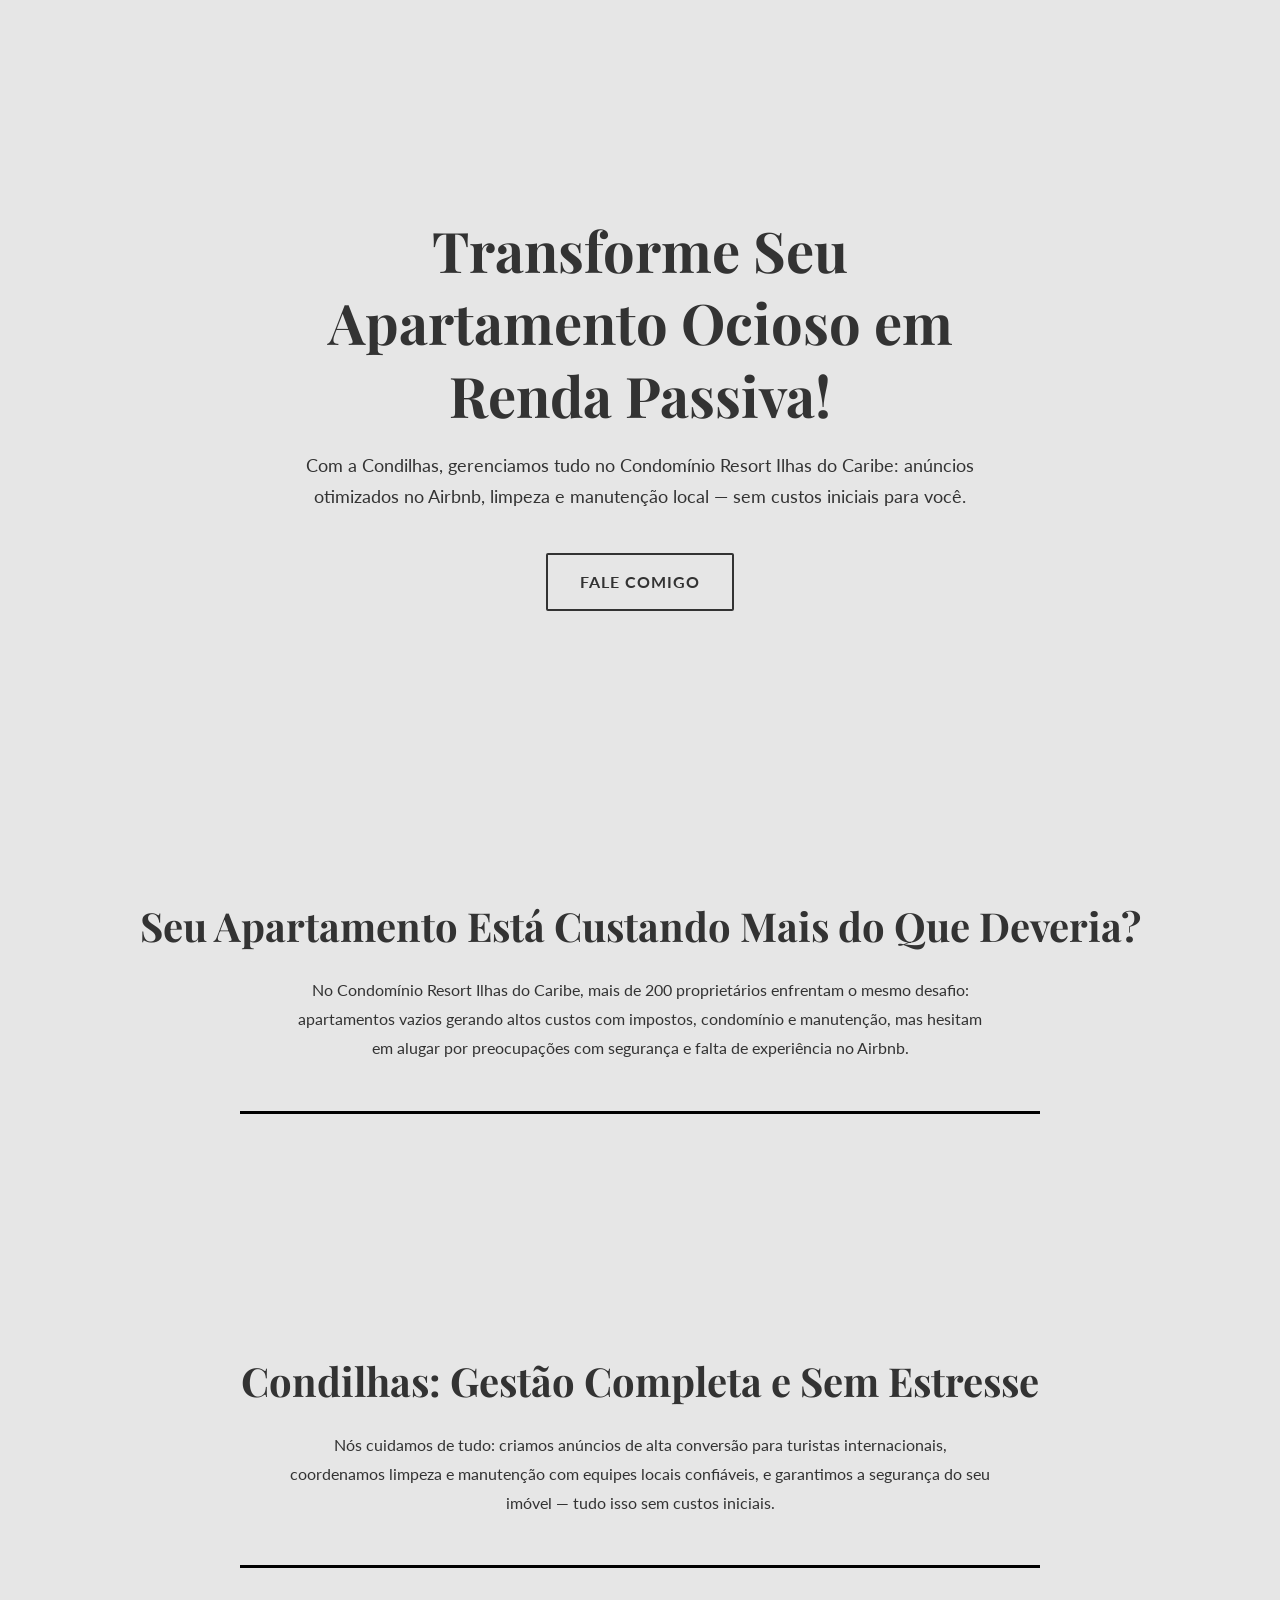
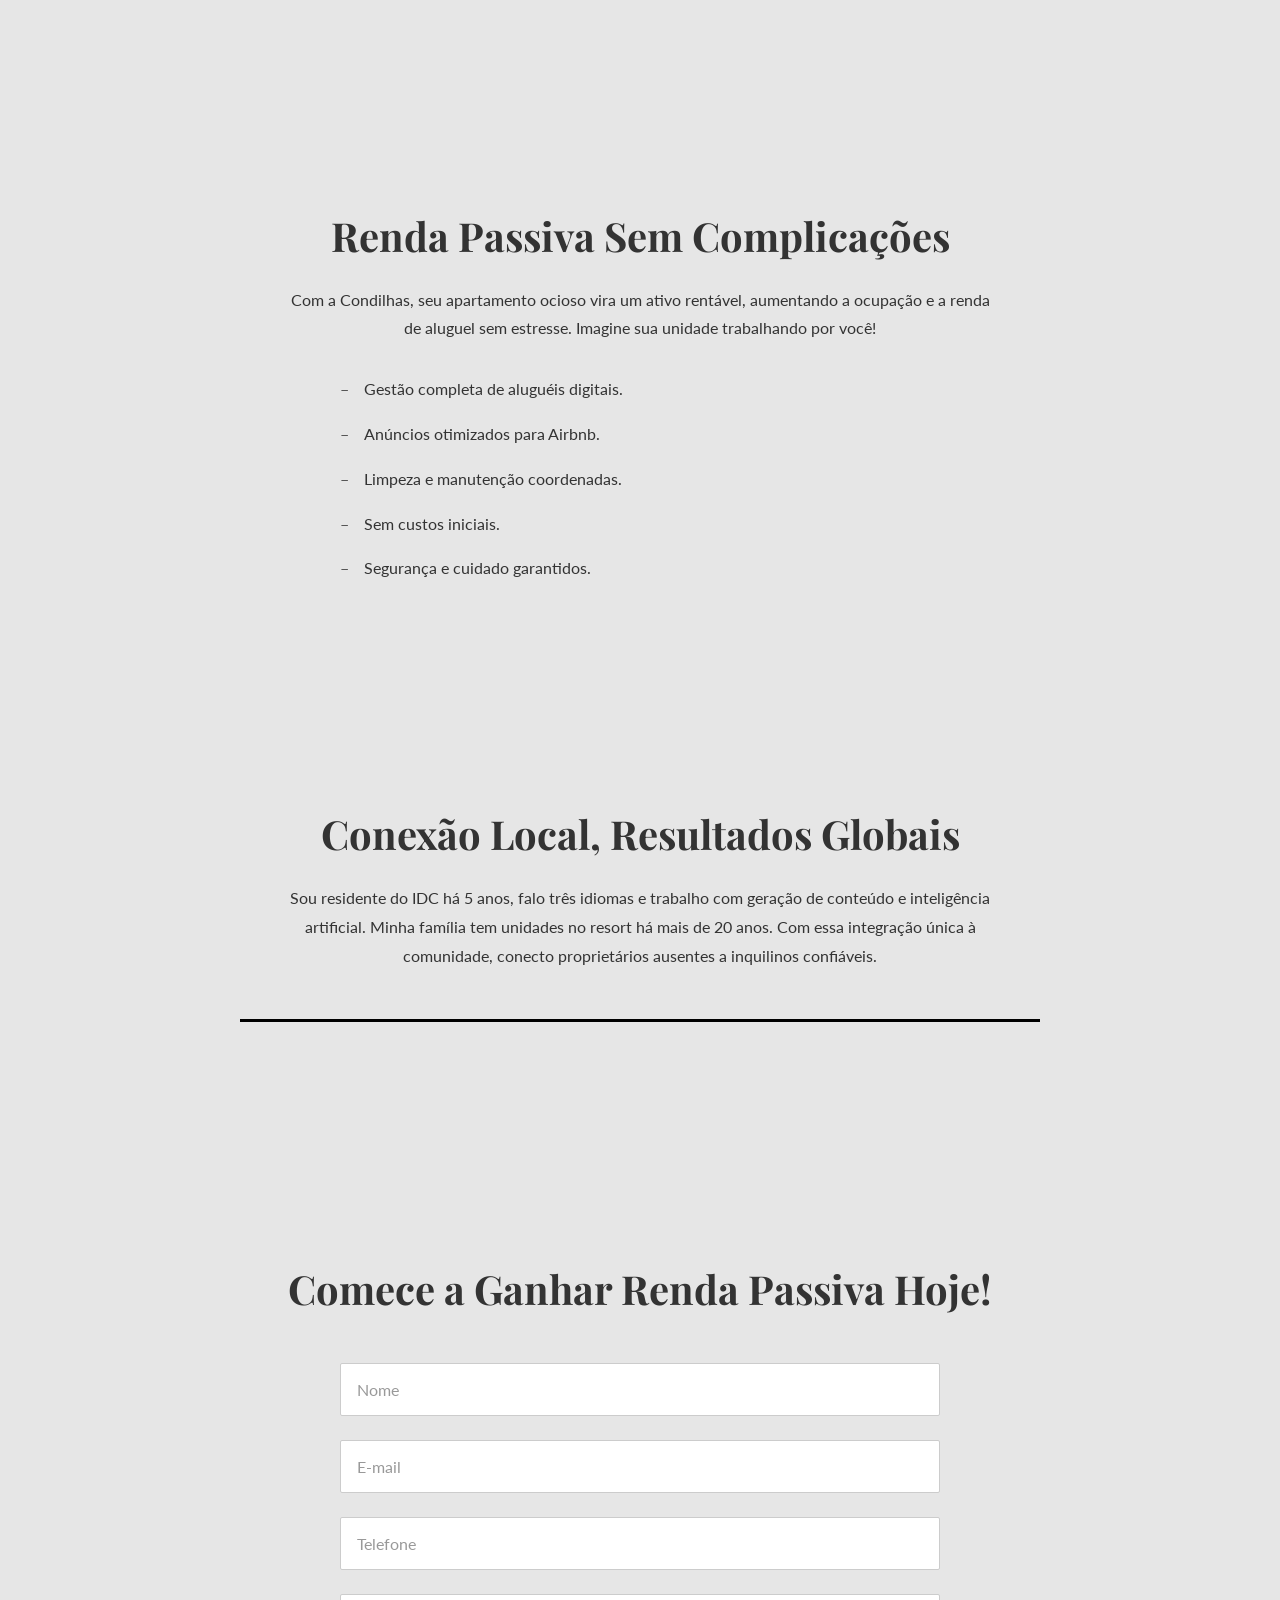
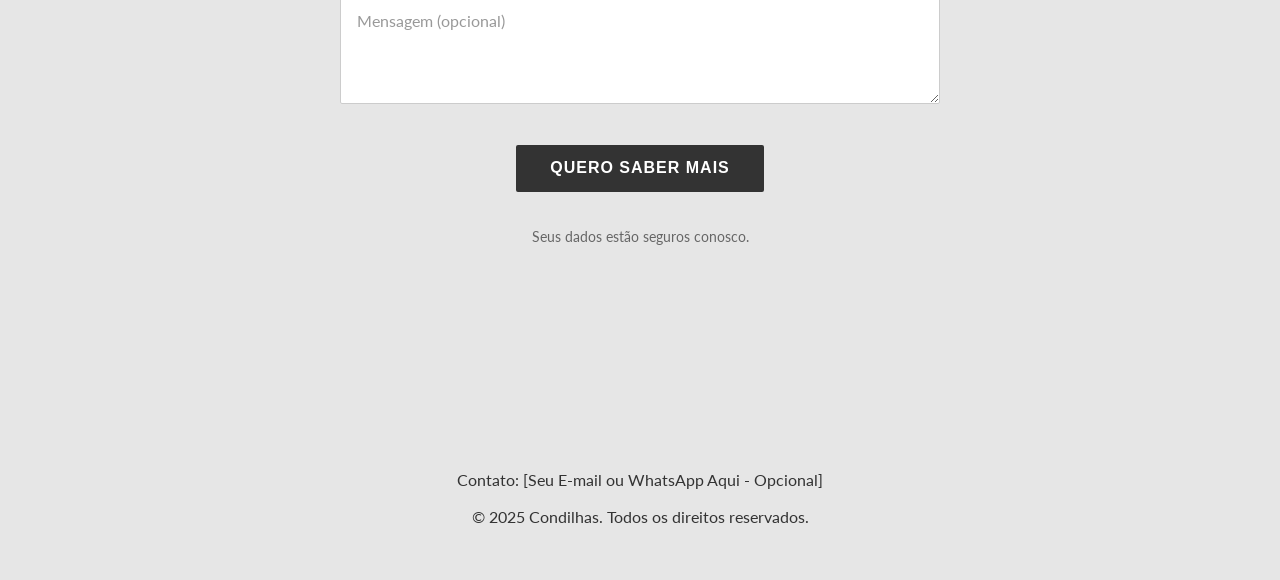
<file: index.html>
<!DOCTYPE html>
<html lang="pt-BR">
<head>
    <meta charset="UTF-8">
    <meta name="viewport" content="width=device-width, initial-scale=1.0">
    <title>Condilhas - Transforme Seu Apartamento Ocioso em Renda Passiva no IDC</title>
    <link rel="stylesheet" href="style.css">
</head>
<body>
    <header class="hero-section">
        <!-- Background image removed from CSS -->
        <div class="container">
            <h1>Transforme Seu Apartamento Ocioso em Renda Passiva!</h1>
            <p>Com a Condilhas, gerenciamos tudo no Condomínio Resort Ilhas do Caribe: anúncios otimizados no Airbnb, limpeza e manutenção local — sem custos iniciais para você.</p>
            <a href="#contact" class="cta-button">Fale Comigo</a>
        </div>
    </header>

    <main>
        <section id="problem" class="problem-section">
            <div class="container">
                <h2>Seu Apartamento Está Custando Mais do Que Deveria?</h2>
                <p>No Condomínio Resort Ilhas do Caribe, mais de 200 proprietários enfrentam o mesmo desafio: apartamentos vazios gerando altos custos com impostos, condomínio e manutenção, mas hesitam em alugar por preocupações com segurança e falta de experiência no Airbnb.</p>
                <!-- Image removed, replaced with divider -->
                <hr class="divider">
            </div>
        </section>

        <section id="solution" class="solution-section">
            <div class="container">
                <h2>Condilhas: Gestão Completa e Sem Estresse</h2>
                <p>Nós cuidamos de tudo: criamos anúncios de alta conversão para turistas internacionais, coordenamos limpeza e manutenção com equipes locais confiáveis, e garantimos a segurança do seu imóvel — tudo isso sem custos iniciais.</p>
                <!-- Image removed, replaced with divider -->
                <hr class="divider">
            </div>
        </section>

        <section id="benefits" class="benefits-section">
            <div class="container">
                <h2>Renda Passiva Sem Complicações</h2>
                 <p>Com a Condilhas, seu apartamento ocioso vira um ativo rentável, aumentando a ocupação e a renda de aluguel sem estresse. Imagine sua unidade trabalhando por você!</p>
               <ul>
                    <li>Gestão completa de aluguéis digitais.</li>
                    <li>Anúncios otimizados para Airbnb.</li>
                    <li>Limpeza e manutenção coordenadas.</li>
                    <li>Sem custos iniciais.</li>
                    <li>Segurança e cuidado garantidos.</li>
                </ul>
                <!-- No image was here -->
            </div>
        </section>

        <section id="who-we-are" class="who-we-are-section">
            <div class="container">
                <h2>Conexão Local, Resultados Globais</h2>
                <p>Sou residente do IDC há 5 anos, falo três idiomas e trabalho com geração de conteúdo e inteligência artificial. Minha família tem unidades no resort há mais de 20 anos. Com essa integração única à comunidade, conecto proprietários ausentes a inquilinos confiáveis.</p>
                <!-- Image removed, replaced with divider -->
                <hr class="divider">
            </div>
        </section>

        <section id="contact" class="contact-section">
            <div class="container">
                <h2>Comece a Ganhar Renda Passiva Hoje!</h2>
            <form id="lead-form" name="contact" method="POST" action="https://docs.google.com/forms/u/0/d/e/1FAIpQLSdstv2UlmM0Mtev1h3Z9rSB9NNl4jdYslOizNU_PjDCEAxGog/formResponse">
                <div class="form-group">
                    <label for="name">Nome:</label>
                    <input type="text" id="name" name="entry.1753420716" placeholder="Nome" required>
                </div>
                <div class="form-group">
                    <label for="email">E-mail:</label>
                    <input type="email" id="email" name="entry.1519378512" placeholder="E-mail" required>
                </div>
                <div class="form-group">
                    <label for="phone">Telefone:</label>
                    <input type="tel" id="phone" name="entry.503689433" placeholder="Telefone" required>
                </div>
                <div class="form-group">
                    <label for="message">Mensagem (opcional):</label>
                    <textarea id="message" name="entry.1487999532" placeholder="Mensagem (opcional)" rows="4"></textarea>
                </div>
                <button type="submit" class="cta-button form-submit-button">Quero Saber Mais</button>
            </form>
                <p class="privacy-note">Seus dados estão seguros conosco.</p>
            </div>
        </section>
    </main>

    <footer class="footer-section">
        <div class="container">
            <p>Contato: [Seu E-mail ou WhatsApp Aqui - Opcional]</p>
            <p>&copy; 2025 Condilhas. Todos os direitos reservados.</p>
        </div>
    </footer>

    <!-- JavaScript for background form submission and redirect -->
    <script>
        const form = document.getElementById("lead-form");
        form.addEventListener("submit", function(event) {
            event.preventDefault(); // Prevent default form submission

            const formData = new FormData(form);
            const url = form.action;

            // Submit data to Google Forms in the background
            fetch(url, {
                method: "POST",
                body: formData,
                mode: "no-cors" // Important for Google Forms
            }).then(() => {
                // Redirect to thank you page immediately after initiating the request
                window.location.href = "thank-you.html";
            }).catch(error => {
                console.error("Error submitting form:", error);
                // Optionally handle error, maybe redirect anyway or show an error message
                window.location.href = "thank-you.html"; // Redirect even if fetch fails
            });
        });
    </script>

</body>
</html>
</file>
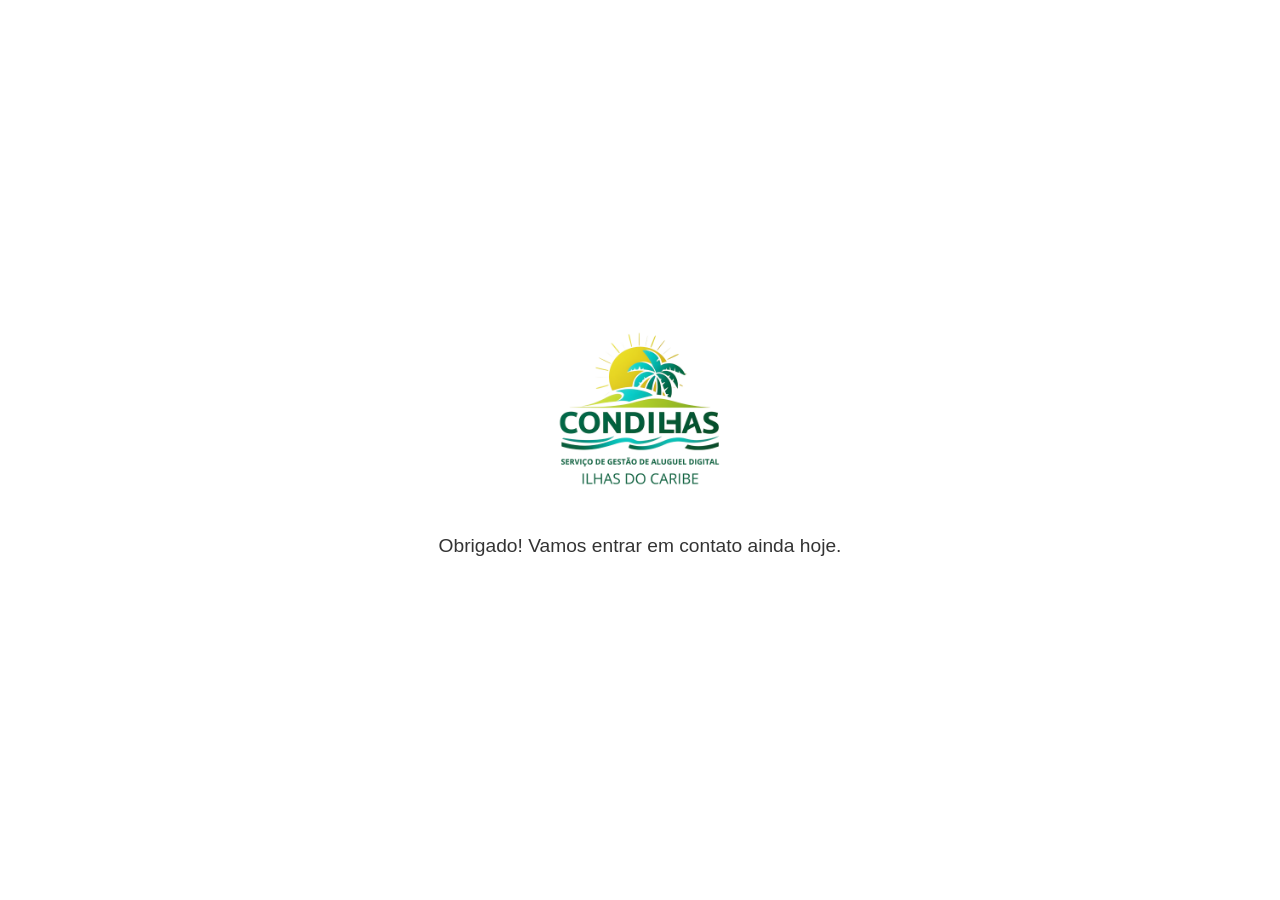
<file: thank-you.html>
<!DOCTYPE html>
<html lang="pt-BR">
<head>
    <meta charset="UTF-8">
    <meta name="viewport" content="width=device-width, initial-scale=1.0">
    <title>Obrigado - Condilhas</title>
    <style>
        body {
            background-color: #ffffff; /* White background */
            font-family: sans-serif; /* Simple font */
            display: flex;
            justify-content: center;
            align-items: center;
            min-height: 100vh;
            text-align: center;
            margin: 0;
            padding: 20px;
            box-sizing: border-box;
        }
        .container {
            max-width: 600px;
        }
        img {
            max-width: 200px; /* Adjusted for reasonable logo size */
            height: auto;
            margin-bottom: 20px;
        }
        p {
            font-size: 1.2em;
            color: #333;
        }
    </style>
</head>
<body>
    <div class="container">
        <img src="condilhas-logo.png" alt="Condilhas Logo">
        <p>Obrigado! Vamos entrar em contato ainda hoje.</p>
    </div>
</body>
</html>
</file>
<file: style.css>
/* Reset & Global Styles */
@import url('https://fonts.googleapis.com/css2?family=Lato:wght@400;700&family=Playfair+Display:wght@700&display=swap');

body {
    margin: 0;
    font-family: 'Lato', sans-serif; /* Clean sans-serif for body */
    line-height: 1.8;
    color: #333333; /* Dark grey text */
    background-color: #e6e6e6; /* Updated background color */
}

h1, h2, h3 {
    font-family: 'Playfair Display', serif; /* Elegant serif for headings */
    line-height: 1.3;
    margin-bottom: 1.5rem;
    color: #333333; /* Dark grey headings */
    font-weight: 700;
    text-align: center; /* Center align headings */
}

h1 {
    font-size: 3rem;
}

h2 {
    font-size: 2.5rem;
}

p {
    margin-bottom: 1.5rem;
    text-align: center; /* Center align paragraphs */
    max-width: 700px; /* Limit paragraph width for readability */
    margin-left: auto;
    margin-right: auto;
}

a {
    text-decoration: none;
    color: #555555; /* Slightly lighter grey for links */
    transition: color 0.3s ease;
}

a:hover {
    color: #000000;
}

/* img removed, styles related to specific images might be removed later */

.container {
    max-width: 1100px;
    margin: auto;
    padding: 0 30px;
    overflow: hidden;
}

section {
    padding: 5rem 0;
}

/* Hero Section - Background image removed */
.hero-section {
    /* background: url('ilhas4.png') no-repeat center center/cover; */ /* Removed */
    background-color: #e6e6e6; /* Ensure background color */
    color: #333333;
    padding: 8rem 0;
    text-align: center;
    min-height: auto; /* Adjusted height */
    display: flex;
    align-items: center;
    justify-content: center;
    position: relative;
}

/* Removed hero overlay */
/* .hero-section::before { ... } */

.hero-section .container {
    /* background-color: rgba(248, 248, 244, 0.85); */ /* Removed background */
    padding: 3rem;
    border-radius: 5px;
    max-width: 700px;
    position: relative;
    z-index: 2;
}

.hero-section h1 {
    color: #333333;
    font-size: 3.5rem;
    margin-bottom: 1rem;
}

.hero-section p {
    font-size: 1.1rem;
    margin-bottom: 2.5rem;
}

.cta-button {
    display: inline-block;
    background: transparent;
    color: #333333;
    border: 2px solid #333333;
    padding: 0.8rem 2rem;
    border-radius: 2px;
    font-size: 1rem;
    font-weight: bold;
    cursor: pointer;
    transition: background-color 0.3s ease, color 0.3s ease;
    text-transform: uppercase;
    letter-spacing: 1px;
    margin: 0 0.5rem;
}

.cta-button:hover {
    background: #333333;
    color: #ffffff; /* White text on hover */
}

/* Content Sections */
.problem-section,
.solution-section,
.benefits-section,
.who-we-are-section,
.contact-section {
    background: #e6e6e6; /* Consistent updated background */
}

/* Style for images within sections - Removed */
/* .section-image { ... } */

/* Style for the new horizontal dividers */
.divider {
    border: none;
    height: 3px;
    background-color: #000000; /* Black */
    margin: 3rem auto; /* Spacing around divider */
    width: 80%; /* Adjust width as needed */
    max-width: 800px; /* Max width */
}

.benefits-section ul {
    list-style: none;
    padding: 0;
    max-width: 600px;
    margin: 2rem auto;
    text-align: left;
}

.benefits-section li {
    margin-bottom: 1rem;
    padding-left: 1.5rem;
    position: relative;
}

.benefits-section li::before {
    content: '\2013'; /* Em dash */
    color: #555555;
    position: absolute;
    left: 0;
    font-weight: bold;
}

/* Contact Section */
.contact-section h2 {
    margin-bottom: 3rem;
}

.privacy-note {
    text-align: center;
    font-size: 0.9rem;
    color: #666;
    margin-top: 2rem;
}

/* Footer - Updated background and text color */
.footer-section {
    background: #e6e6e6; /* Updated background */
    color: #333333; /* Updated text color */
    text-align: center;
    padding: 2.5rem 0;
    margin-top: 4rem;
}

.footer-section p {
    margin: 0.5rem 0;
    color: #333333; /* Updated text color */
    max-width: none;
}

.footer-section a {
    color: #333333; /* Updated link color */
}

.footer-section a:hover {
    color: #000000;
}

/* Form Styling */
#lead-form {
    max-width: 600px;
    margin: 2rem auto;
    padding: 0;
    background: transparent;
    border-radius: 0;
    box-shadow: none;
}

.form-group {
    margin-bottom: 1.5rem;
}

.form-group label {
    display: none;
}

.form-group input[type="text"],
.form-group input[type="email"],
.form-group input[type="tel"],
.form-group textarea {
    width: 100%;
    padding: 1rem;
    border: 1px solid #cccccc;
    border-radius: 2px;
    box-sizing: border-box;
    font-size: 1rem;
    font-family: 'Lato', sans-serif;
    background-color: #ffffff; /* White input background */
}

.form-group input::placeholder,
.form-group textarea::placeholder {
    color: #999999;
}

.form-group textarea {
    resize: vertical;
}

.form-submit-button {
    display: block;
    width: auto;
    margin: 2rem auto 0 auto;
    background: #333333;
    color: #ffffff; /* White text */
    border-color: #333333;
}

.form-submit-button:hover {
    background: #555555;
    border-color: #555555;
    color: #ffffff;
}

/* Hidden Honeypot */
.hidden {
    display: none;
}

/* Responsive Design */
@media (max-width: 768px) {
    h1 {
        font-size: 2.2rem;
    }
    .hero-section h1 {
        font-size: 2.8rem;
    }
    h2 {
        font-size: 2rem;
    }
    section {
        padding: 3rem 0;
    }
    .hero-section {
        padding: 5rem 0;
        /* min-height: 50vh; */ /* Removed min-height */
    }
    .hero-section .container {
        padding: 2rem;
    }
    .cta-button {
        padding: 0.7rem 1.5rem;
        font-size: 0.9rem;
    }
    p {
        font-size: 1rem;
    }
    /* .section-image removed */
    .divider {
        width: 90%;
        margin: 2rem auto;
    }
}
</file>
